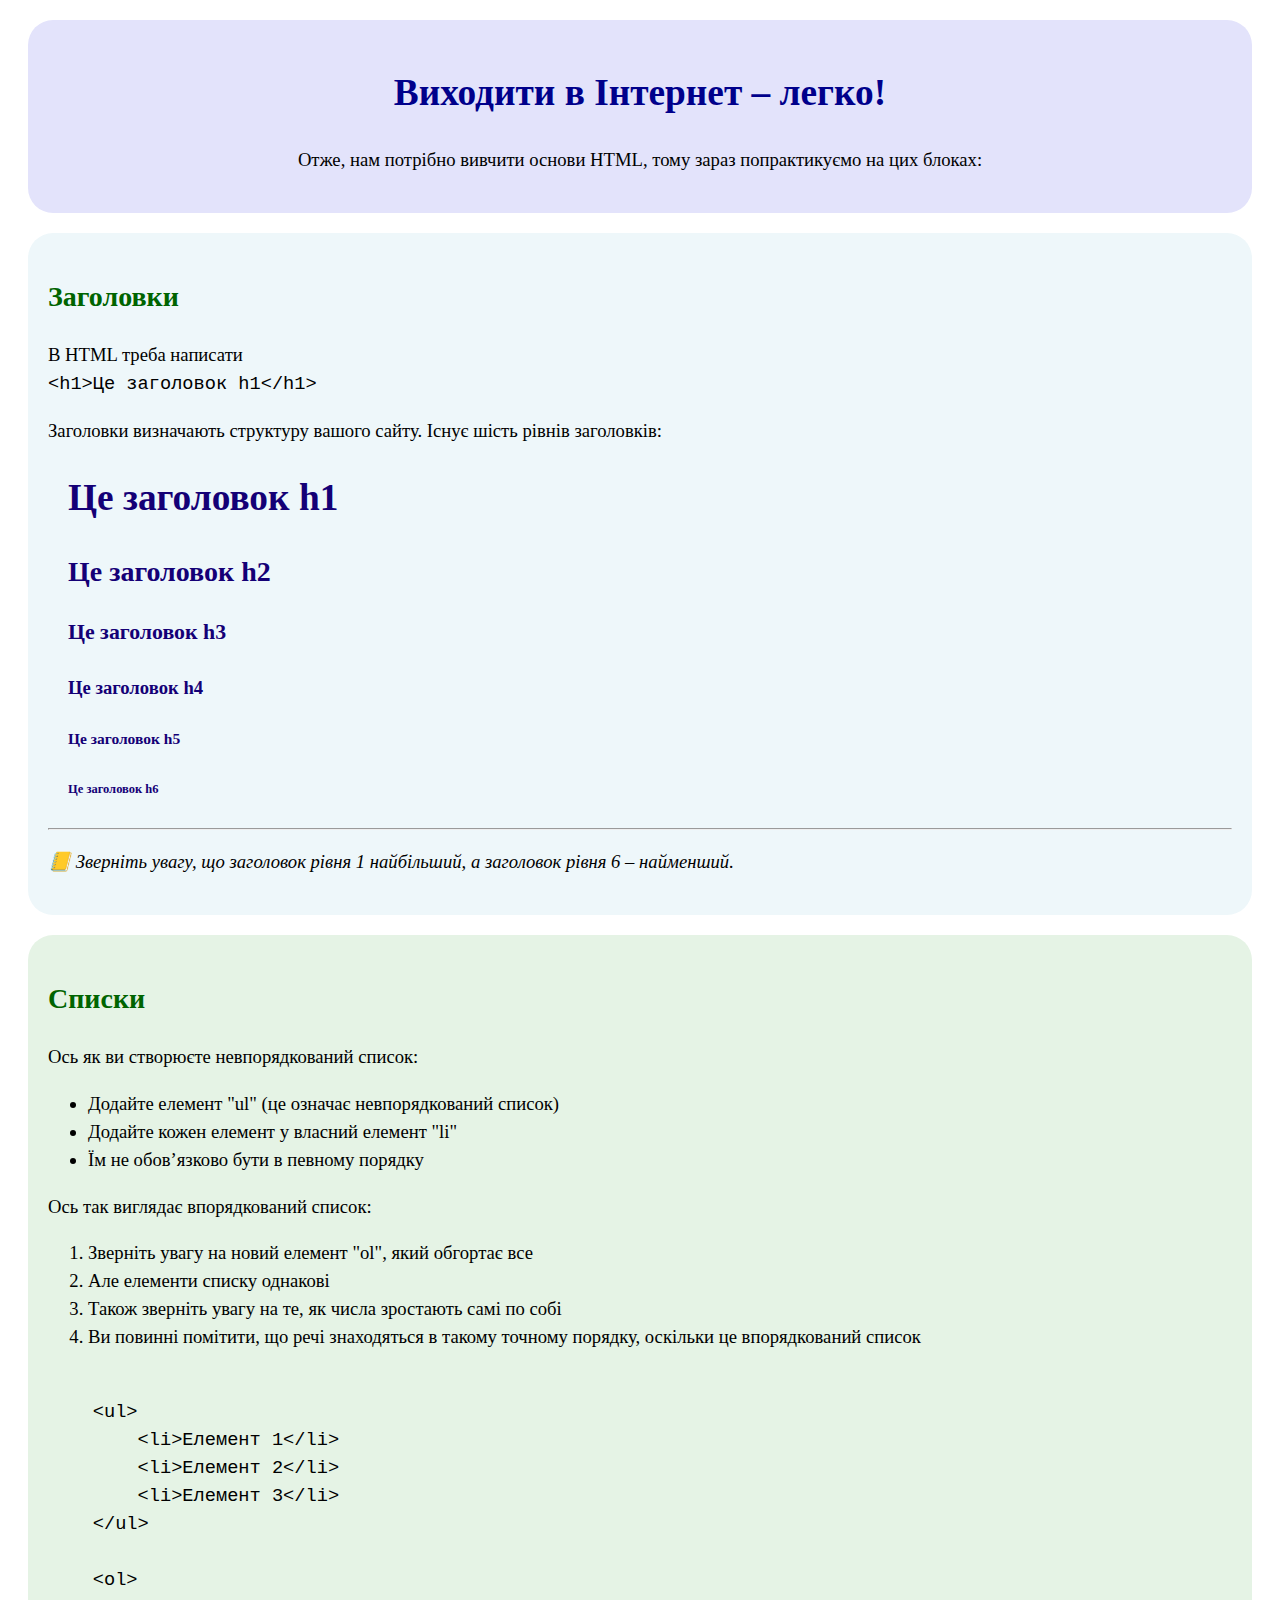
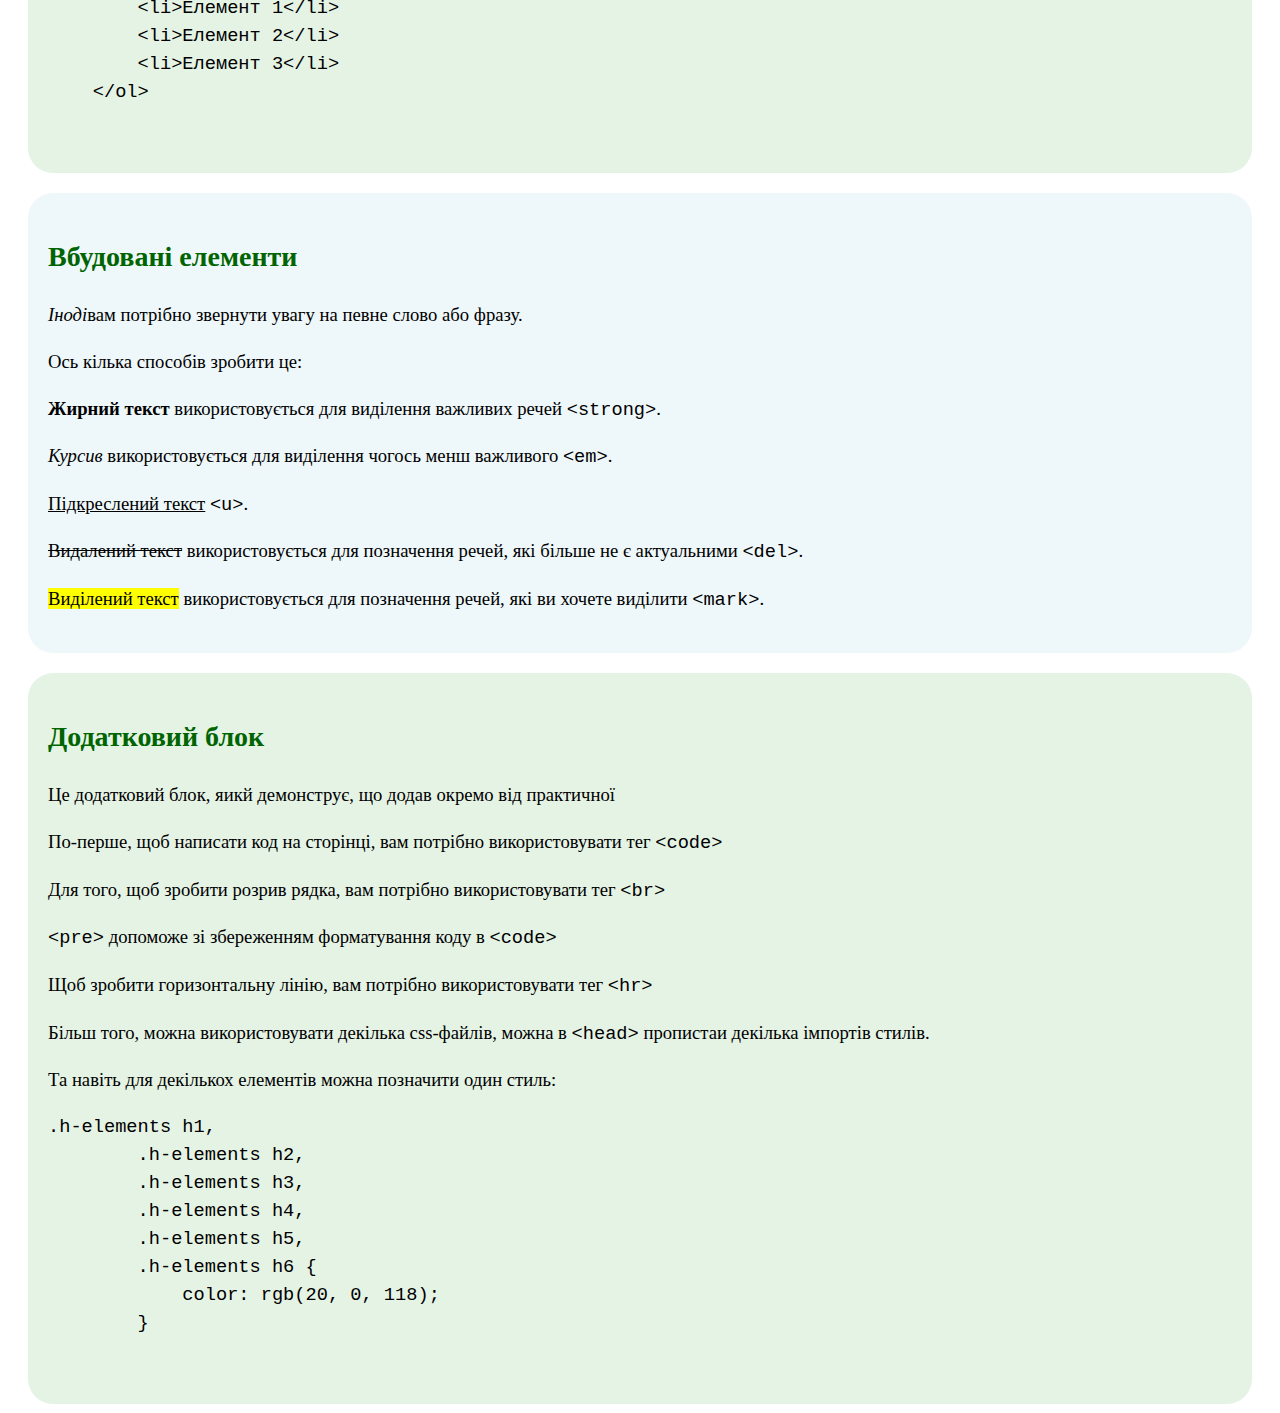
<file: Практина 1/index.html>
<!DOCTYPE html>
<html>

<head>
    <meta charset="UTF-8">
    <title>Виходити в Інтернет – легко!</title>
    <link rel="stylesheet" href="./styles/styles_divs.css">
    <link rel="stylesheet" href="./styles/styles_text.css">
</head>

<body>
    <div class="container-welcome">
        <h1> Виходити в Інтернет – легко!</h1>
        <p> Отже, нам потрібно вивчити основи HTML, тому зараз попрактикуємо на цих блоках:</p>
    </div>

    <div class="container-1">
        <h2>Заголовки</h2>
        <p>В HTML треба написати<br><code>&lt;h1&gt;Це заголовок h1&lt;/h1&gt;</code></p>
        <p>Заголовки визначають структуру вашого сайту. Існує шість рівнів
            заголовків:</p>
        <div class=h-elements>
            <h1>Це заголовок h1</h1>
            <h2>Це заголовок h2</h2>
            <h3>Це заголовок h3</h3>
            <h4>Це заголовок h4</h4>
            <h5>Це заголовок h5</h5>
            <h6>Це заголовок h6</h6>
        </div>
        <hr>
        <p><em>📒 Зверніть увагу, що заголовок рівня 1 найбільший, а заголовок рівня 6 –
                найменший.</em></p>
    </div>

    <div class="container-2">
        <h2>Списки</h2>
        <p>Ось як ви створюєте невпорядкований список:</p>
        <ul>
            <li>Додайте елемент "ul" (це означає невпорядкований список)</li>
            <li>Додайте кожен елемент у власний елемент "li"</li>
            <li>Їм не обов’язково бути в певному порядку</li>

        </ul>

        <p> Ось так виглядає впорядкований список:</p>
        <ol>
            <li> Зверніть увагу на новий елемент "ol", який обгортає все </li>
            <li>Але елементи списку однакові</li>
            <li>Також зверніть увагу на те, як числа зростають самі по собі</li>
            <li>Ви повинні помітити, що речі знаходяться в такому точному
                порядку, оскільки це впорядкований список</li>
        </ol>

        <pre><code>
    &lt;ul&gt;
        &lt;li&gt;Елемент 1&lt;/li&gt;
        &lt;li&gt;Елемент 2&lt;/li&gt;
        &lt;li&gt;Елемент 3&lt;/li&gt;
    &lt;/ul&gt; 

    &lt;ol&gt;
        &lt;li&gt;Елемент 1&lt;/li&gt;
        &lt;li&gt;Елемент 2&lt;/li&gt;
        &lt;li&gt;Елемент 3&lt;/li&gt;
    &lt;/ol&gt;
        </code></pre>
    </div>

    <div class=container-3>
        <h2>Вбудовані елементи</h2>
        <p><em>Іноді</em>вам потрібно звернути увагу на певне слово або
            фразу.</p>
        <p>Ось кілька способів зробити це:</p>
        <p><strong>Жирний текст</strong> використовується для виділення
            важливих речей <code>&lt;strong&gt;</code>.</p>
        <p><em>Курсив</em> використовується для виділення чогось
            менш важливого <code>&lt;em&gt;</code>.</p>
        <p><u>Підкреслений текст</u> <code>&lt;u&gt;</code>.</p>
        <p><del>Видалений текст</del> використовується для позначення
            речей, які більше не є актуальними <code>&lt;del&gt;</code>.</p>
        <p><mark>Виділений текст</mark> використовується для позначення
            речей, які ви хочете виділити <code>&lt;mark&gt;</code>.</p>
    </div>

    <div class="container-4">
        <h2>Додатковий блок</h2>
        <p>Це додатковий блок, яикй демонструє, що додав окремо від практичної</p>
        <p>По-перше, щоб написати код на сторінці, вам потрібно використовувати тег <code>&lt;code&gt;</code></p>
        <p>Для того, щоб зробити розрив рядка, вам потрібно використовувати тег <code>&lt;br&gt;</code></p>
        <p><code>&lt;pre&gt;</code> допоможе зі збереженням форматування коду в <code>&lt;code&gt;</code></p>
        <p>Щоб зробити горизонтальну лінію, вам потрібно використовувати тег <code>&lt;hr&gt;</code></p>
        <p>Більш того, можна використовувати декілька css-файлів, можна в <code>&lt;head&gt;</code> пропистаи декілька
            імпортів стилів.</p>
        <p>Та навіть для декількох елементів можна позначити один стиль:</p>
        <pre><code>.h-elements h1,
        .h-elements h2,
        .h-elements h3,
        .h-elements h4,
        .h-elements h5,
        .h-elements h6 {
            color: rgb(20, 0, 118);
        }
        </code></pre>
    </div>

</body>

</html>
</file>
<file: Практина 1/styles/styles_divs.css>
body{
    font-family: 'Times New Roman', Times, serif;
    font-size: 14pt;
    line-height: 1.5;
}

div {
    margin: 20px;
    padding: 20px;
    border-radius: 25px;
}

.container-welcome {
    background-color: rgb(227, 227, 251);
    text-align: center;
}

.container-1,
.container-3 {
    background-color: rgb(238, 247, 250);
}

.container-2,
.container-4 {
    background-color: rgb(229, 243, 229);
}

/* h1 {
    color: darkblue;
}

h2 {
    color: darkgreen;
} */

.h-elements {
    padding: 0;
}

/* .h-elements h1,
.h-elements h2,
.h-elements h3,
.h-elements h4,
.h-elements h5,
.h-elements h6 {
    color: rgb(20, 0, 118);
} */
</file>
<file: Практина 1/styles/styles_text.css>
h1 {
    color: darkblue;
}

h2 {
    color: darkgreen;
}

.h-elements h1,
.h-elements h2,
.h-elements h3,
.h-elements h4,
.h-elements h5,
.h-elements h6 {
    color: rgb(20, 0, 118);
}
</file>
